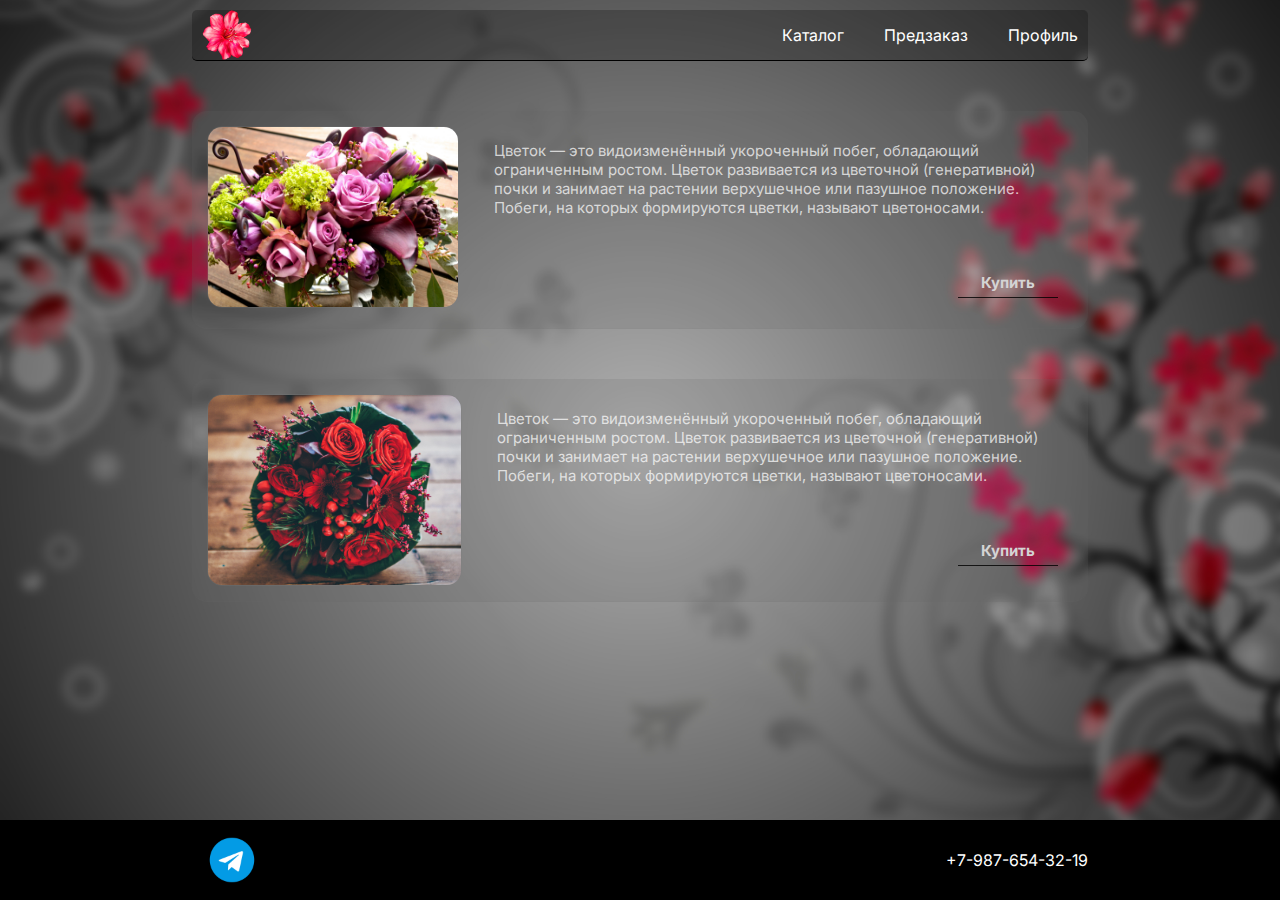
<file: index.html>
<!DOCTYPE html>
<html lang="en">
<head>
    <meta charset="UTF-8">
    <meta name="viewport" content="width=device-width, initial-scale=1.0">
    <title>Document</title>
    <link rel="preconnect" href="https://fonts.googleapis.com">
    <link rel="preconnect" href="https://fonts.gstatic.com" crossorigin>
    <link href="https://fonts.googleapis.com/css2?family=Inter:wght@100..900&display=swap" rel="stylesheet">
    <link rel="stylesheet" href="css/index.css">
</head>
<body>
    <main>
        <div class="main_block">
            <div class="maim_item">

            <img src="img/f662d22b0c56b0bcd6c7dca38d917035.png" alt="img" class="img_1">

            <ul class="main_list">
                <a href="index.html" class="main_list_txt"><li>Каталог</li></a>
                <a href="" class="main_list_txt"><li>Предзаказ</li></a>
                <a href="vhod.html" class="main_list_txt"><li>Профиль</li></a>
            </ul>

            </div>
         
        </div>
    </main>

    <header>
        <div class="header_block">
            <div class="header_item">
                <div class="block1">
                    <img src="img/1656332245_8-mykaleidoscope-ru-p-samie-roskoshnie-buketi-tsvetov-krasivo-fo-8.jpg" alt="img" class="foto_1">
                    <div class="header_right">

                    <p class="header_TXT">Цветок — это видоизменённый укороченный побег, обладающий ограниченным ростом. Цветок развивается из цветочной (генеративной) почки и занимает на растении верхушечное или пазушное положение. Побеги, на которых формируются цветки, называют цветоносами.</p>
                    <div class="cnopka"><h3><a href="">Купить</a></h3></div>

                    </div>
                </div>
                <div class="block1">
                    <img src="img/Red-flowers-rose-chamomile-bouquet_2560x1920.jpg" alt="img" class="foto_2">
                    <div class="header_right">

                    <p class="header_TXT">Цветок — это видоизменённый укороченный побег, обладающий ограниченным ростом. Цветок развивается из цветочной (генеративной) почки и занимает на растении верхушечное или пазушное положение. Побеги, на которых формируются цветки, называют цветоносами.</p>
                    <div class="cnopka"><h3><a href="">Купить</a></h3></div>

                    </div>
                </div>


                
            </div>
        </div>
    </header>
    <footer>
        <div class="footer_block">
            <div class="footer_item">
                <div class="footer_img">
                    <a href="https://t.me/Lelouch_VI_Lamperouge" class="img3"><img src="img/h2yjz2yurgq0nqo7.png" alt="" class="img3"></a>
                  
                    <P>+7-987-654-32-19</P>
                </div>

            </div>
        </div>
    </footer>
</body>
</html>
</file>
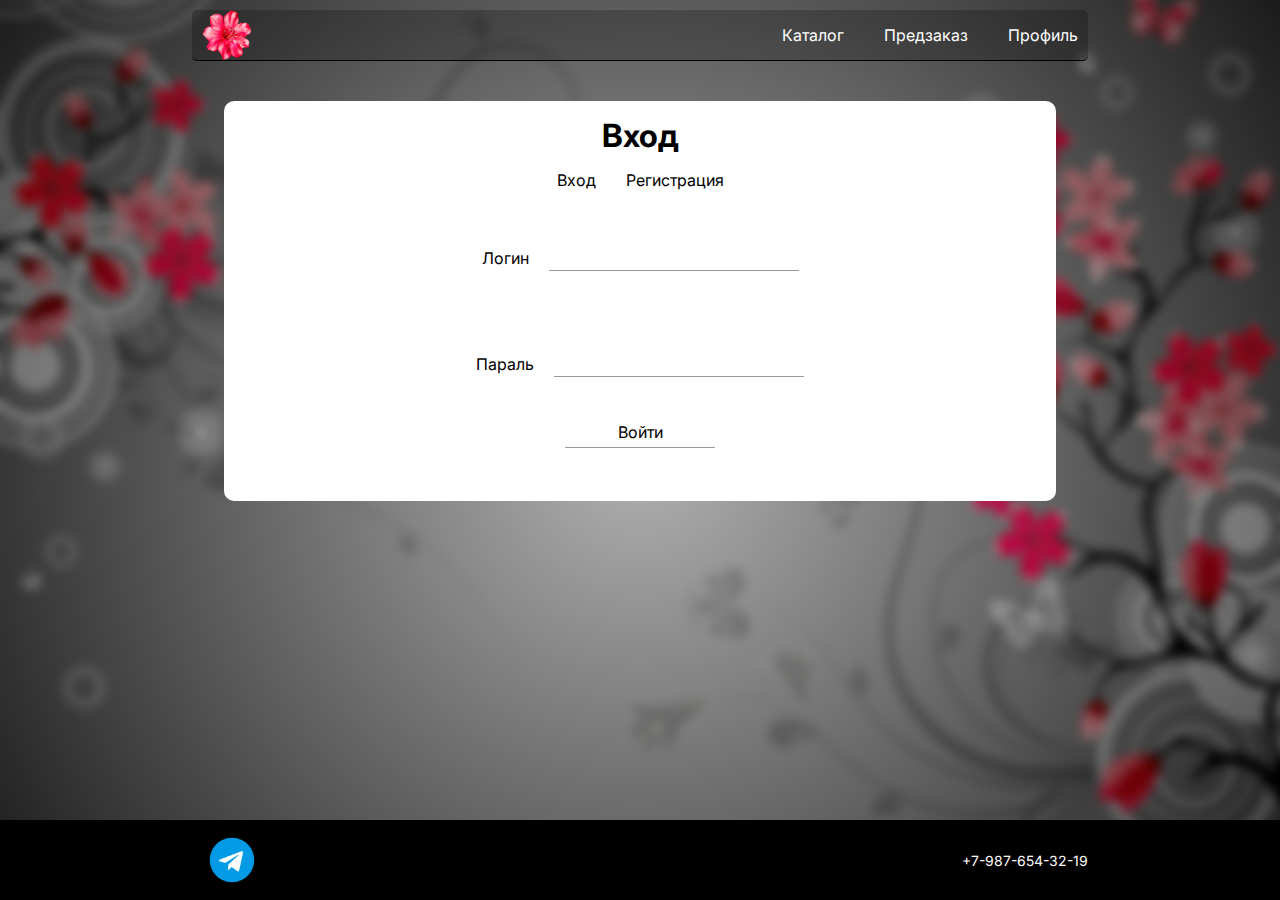
<file: vhod.html>
<!DOCTYPE html>
<html lang="en">
<head>
    <meta charset="UTF-8">
    <meta name="viewport" content="width=device-width, initial-scale=1.0">
    <title>Document</title>
    <link rel="preconnect" href="https://fonts.googleapis.com">
    <link rel="preconnect" href="https://fonts.gstatic.com" crossorigin>
    <link href="https://fonts.googleapis.com/css2?family=Inter:wght@100..900&display=swap" rel="stylesheet">
    <link rel="stylesheet" href="css/vhod.css">
</head>
<body>
    <header>
        <div class="header_block">
            <div class="header_item">

            <img src="img/f662d22b0c56b0bcd6c7dca38d917035.png" alt="img" class="img_1">

            <ul class="header_list">
                <a href="index.html" class="header_list_txt"><li>Каталог</li></a>
                <a href="" class="header_list_txt"><li>Предзаказ</li></a>
                <a href="vhod.html" class="header_list_txt"><li>Профиль</li></a>
            </ul>

            </div>
         
        </div>
    </header>
    <main>
        <div class="main_block">
            <div class="main_item">
                <div class="main_v">
                    <h1>Вход</h1>
                    <div class="main_tat">
                        <p><a href="">Вход</a></p>
                        <p><a href="">Регистрация</a></p>
                    </div>
                    <div class=" main_cnopca">
                        <label for="cnopca">Логин</label>
                        <input type="text" class="cnopca">
                    </div>
                    <div class=" main_cnopca">
                        <label for="cnopca">Параль</label>
                        <input type="text" class="cnopca">
                    </div>
                    <a href="" class="main_voi"><div class="main_vhod"><p>Войти</p></div></a>
                </div>
            </div>
        </div>
    </main>
    <footer>
        <div class="footer_block">
            <div class="footer_item">
                <div class="footer_img">
                    <a href="https://t.me/Lelouch_VI_Lamperouge" class="img3"><img src="img/h2yjz2yurgq0nqo7.png" alt="" class="img3"></a>
                  
                    <P>+7-987-654-32-19</P>
                </div>

            </div>
        </div>
    </footer>
</body>
</html>
</file>
<file: css/index.css>
*{
    margin: 0;
    padding: 0;
}

html,body{
   min-height: 100vh;
   
}
body{
    display: flex;
    flex-direction: column;
    background: url("../img/11111.jpg") no-repeat ;
    background-size: cover;
    background-position: center;
    
}


header{
    flex-grow: 1;
    
}
footer{
    flex-grow: 0;
    
}


.main_block{
    width:70% ;
    max-width: 1100px;
    height:50px ;
    background: #0000003b;
    margin: 0 auto;
    margin-top: 10px;
    border-radius: 5px;
    border-bottom: 1px solid rgb(0, 0, 0);
}

.maim_item{
    display: flex;
    justify-content:space-between; 
    padding: 0 10px 0 10px;
}
.img_1{
    width:50px ;
    height:50px ;
}

.main_list{
    display: flex;
    gap: 40px;
    align-items: center;
    list-style-type: none;
}

.main_list_txt{
    text-decoration: none;
    font-size: 17x;
    color: rgb(255, 255, 255);
    font-family: Inter;
}

/* main <----- */
/* header ------> */


.header_block{
    width:70% ;
    max-width: 1100px;
    margin: 0 auto;
    margin-top: 10px;
    border-radius: 3px;

}

.block1{
    margin-top: 50px;
    border-bottom: 1px solid  rgba(124, 124, 124, 0.068);
    display: flex;
    padding: 15PX;
    background: #6868682d;
    border-radius: 15px;
    
}

.foto_1{
    width:250px ;
    height: 180px; ;
    border-radius: 15px;
    border: 1px solid rgba(124, 124, 124, 0.233);
}

.foto_2{
    width:270px ;
    height: 190px; ;
    border-radius: 15px;
    border: 1px solid rgba(124, 124, 124, 0.233);
}
.header_TXT{
    margin-left: 20px;
    display: flex;
    align-items: center;
    font-size: 15px;
    font-family: Inter;

}
.header_right{
    padding: 15px;
    /* display: flex;
    align-items: center;
    flex-direction: column; */
    color: rgba(255, 255, 255, 0.726);
 
}
.cnopka{
    height: 30px;
    width: 100px;
    background: #ffffff;
    float: right;
    border-bottom: 1px solid rgba(0, 0, 0, 0.808);
    display: flex;
    align-items: center;
    margin-top: 50px;
    background: none;

}

.cnopka h3{
    margin: 0 auto;
    font-family: Inter;
    font-size: 15px;

}
.cnopka a{
 text-decoration: none;
 color: hsl(0, 0%, 83%);
}

.footer_item{
    width: 100%;
    height: 80PX;
    background: #000;
    margin-top: 100px;
    display: flex;
   
}
.footer_img{
    position: relative;
    margin: 0 auto;
    padding: 15px;
    display: flex;
    justify-content: space-between;
    width:70% ;
    max-width: 1100px;
    height:50px ;
    align-items: center;

}

.footer_img P{
    color: white;
    font-family: Inter;

}


.img3{
    height: 50px;
    width:80px ;
}

@media screen and (max-width: 989px){
    .cnopka{
        height: 30px;
        width: 100px;
        background:none;
        border-bottom: 1px solid rgba(0, 0, 0, 0.473);
        display: flex;
        float: none;
        margin-top: 30px;
    }

    .cnopka a{
        text-decoration: none;
        color: hsl(0, 0%, 83%);
       }
}


@media screen and (max-width: 848px)   {

    .header_block{
        width:70% ;
        max-width: 1100px;
        margin: 0 auto;
        margin-top: 10px;
        border-radius: 3px;
       
    }

    .block1{
        margin-top: 50px;
        border-bottom: 1px solid  rgba(124, 124, 124, 0.233);
        display: flex;
        flex-direction: column;
        padding: 5PX;
    }
    
    .foto_1{
        width:250px ;
        height: 180px; ;
        border-radius: 15px;
        border: 1px solid rgba(124, 124, 124, 0.233);
        margin: 0 auto;
        margin-bottom: 10px;
    }

    .foto_2{
        width:250px ;
        height: 190px; ;
        border-radius: 15px;
        border: 1px solid rgba(124, 124, 124, 0.233);
        margin: 0 auto;
        margin-bottom: 10px;
    }
    .header_TXT{
        margin: 0 auto;
        display: flex;
        align-items: center;
        font-size: 15px;
        font-family: Inter;
    
    }

    .header_right{
        padding: 15px;
        display: flex;
        align-items: center;
        flex-direction: column;
        gap: 20px   ;

    }
    .cnopka{
        height: 30px;
        width: 100px;
        background: none;    
        border-bottom: 1px solid rgba(0, 0, 0, 0.473);
    
        margin: 0 auto;
    }
    .cnopka a{
        text-decoration: none;
        color: hsl(0, 0%, 83%);
       }
  }

  @media screen and (max-width: 549px) {



    .main_list{
        display: flex;
        gap: 10px;
        align-items: center;
        list-style-type: none;
    }
    .main_list_txt{
        text-decoration: none;
        font-size: 14px;
        color: rgb(255, 255, 255);
        font-family: Inter;
    }

  }


  @media screen and (max-width: 410px) {

    
    .foto_1{
        width:220px ;
        height: 150px; ;
        margin-top: 10px;
    }

    .foto_2{
        width:220px ;
        height: 150px; 
        margin-top: 10px;

    }
    .main_block{
        width:70% ;
        max-width: 1100px;
        height:80px ;
        background: none;
        margin: 0 auto;
        margin-top: 10px;
        border-radius: 3px;
        border-bottom: 1px solid rgba(0, 0, 0, 0.473);
    }

    .maim_item{
        display: flex;
        flex-direction: column;
        padding: 0 10px 0 10px;
        align-items: center;
        gap: 10px;
    }
    .img_1{
        width:50px ;
        height:50px ;
    }
    
    .main_list{
        display: flex;
        gap: 10px;
        align-items: center;
        list-style-type: none;
    }
    .main_list_txt{
        text-decoration: none;
        font-size: 13px;
        color: rgb(255, 255, 255);  
        font-family: Inter;
    }


    .header_TXT{
        font-size: 13px;
        
    }

    .footer_img P{
        color: white;
        font-family: Inter;
        font-size: 14PX;
    
    }

  }
</file>
<file: css/vhod.css>
*{
    margin: 0;
    padding: 0;
}

html,body{
   min-height: 100vh;
   
}
body{
    display: flex;
    flex-direction: column;
    background: url("../img/11111.jpg") no-repeat ;
    background-size: cover;
    background-position: center;
    
}


main{
    flex-grow: 1;
    
}
footer{
    flex-grow: 0;
    
}


.header_block{
    width:70% ;
    max-width: 1100px;
    height:50px ;
    background: #0000003b;
    margin: 0 auto;
    margin-top: 10px;
    border-radius: 5px;
    border-bottom: 1px solid rgb(0, 0, 0);
}

.header_item{
    display: flex;
    justify-content:space-between; 
    padding: 0 10px 0 10px;
}
.img_1{
    width:50px ;
    height:50px ;
}

.header_list{
    display: flex;
    gap: 40px;
    align-items: center;
    list-style-type: none;
}

.header_list_txt{
    text-decoration: none;
    font-size: 17x;
    color: rgb(255, 255, 255);
    font-family: Inter;
}


.main_item{
    width:65% ;
    max-width: 900px;
    height: 400px;
    margin: 0 auto;
    border-radius: 10px;
    background: #ffffff;
    margin-top: 40px;


}

.main_v{
    position: relative;
    padding: 15px;
    font-family:Inter ;
   
}
.main_v h1{
    text-align: center;
}


.main_tat{
    display: flex;
    gap: 30px;
    margin: auto;
    justify-content: center;
    flex-direction: row;
    flex-wrap: wrap;
    padding: 15px;
}

.main_tat a{
    text-decoration: none;
    color:black ;
}

.cnopca{
    height: 25px;
    width: 250px;
    border: none;
    border-bottom: 1px solid rgba(0, 0, 0, 0.397);
    outline: none;
    font-family: Inter;
    font-size: 18px;

}
.main_cnopca{
    margin: 0 auto;
    display: flex;
    justify-content: center;
    flex-direction: row;
    align-items: center;
    padding: 40px;
    gap: 20px;
    
}

.main_vhod{

    height: 30px;
    width: 150px;
    display: flex;
    margin: 0 auto;
    justify-content: center;
    border-bottom:1px solid rgba(0, 0, 0, 0.397); 
   
}

.main_voi{
    text-decoration: none;
    color: #000;
    font-family: Inter;
}
.main_vhod p{
    display: flex;
    align-items: center;
}

.footer_item{
    width: 100%;
    height: 80PX;
    background: #000;
    margin-top: 30px;
    display: flex;
   
}
.footer_img{
    position: relative;
    margin: 0 auto;
    padding: 15px;
    display: flex;
    justify-content: space-between;
    width:70% ;
    max-width: 1100px;
    height:50px ;
    align-items: center;

}

.footer_img P{
    color: white;
    font-family: Inter;

}

 .footer_img P{
        color: white;
        font-family: Inter;
        font-size: 14PX;
    
    }

.img3{
    height: 50px;
    width:80px ;
}

@media screen and (max-width: 549px) {



    .header_list{
        display: flex;
        gap: 10px;
        align-items: center;
        list-style-type: none;
    }
    .header_list_txt{
        text-decoration: none;
        font-size: 14px;
        color: rgb(255, 255, 255);
        font-family: Inter;
    }

    .cnopca{
        width: 150px;
        font-size: 15px;
    }
  }

  
  @media screen and (max-width: 410px) {

    
    .header_block{
        width:70% ;
        max-width: 1100px;
        height:80px ;
        background: none;
        margin: 0 auto;
        margin-top: 10px;
        border-radius: 3px;
        border-bottom: 1px solid rgba(0, 0, 0, 0.473);
    }

    .header_item{
        display: flex;
        flex-direction: column;
        padding: 0 10px 0 10px;
        align-items: center;
        gap: 10px;
    }

    
    .header_list{
        display: flex;
        gap: 10px;
        align-items: center;
        list-style-type: none;
    }
    .header_list_txt{
        text-decoration: none;
        font-size: 13px;
        color: rgb(255, 255, 255);  
        font-family: Inter;
    }

    .main_tat{
        gap: 5px;
        flex-direction: column;
        padding: 5px;
        align-items: center;
        font-size: 13px;
    }
    .cnopca{
    
        width: 100px;
        font-size: 13px;
    }
    .main_cnopca{
        margin-top: 20px;
        padding: 20px;
        gap: 20px;
        
    }

    .main_vhod{
        margin-top: 50px;
    }

    }
</file>
